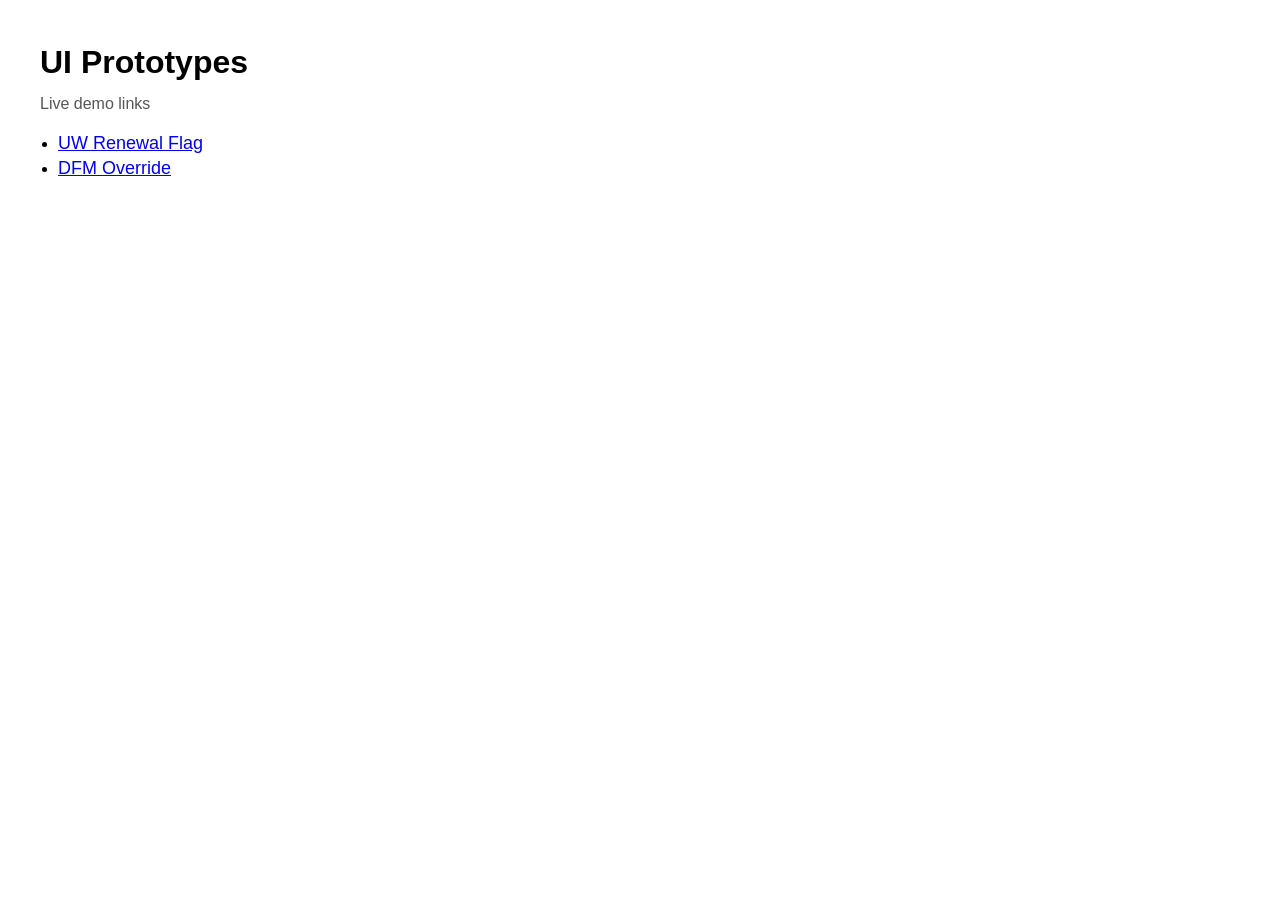
<file: index.html>
<!doctype html>
<html lang="en">
  <head>
    <meta charset="utf-8" />
    <meta name="viewport" content="width=device-width, initial-scale=1" />
    <title>UI Prototypes</title>
    <style>
      body { font-family: Arial, sans-serif; margin: 40px; line-height: 1.4; }
      h1 { margin-bottom: 8px; }
      .subtitle { color: #555; margin-top: 0; }
      ul { padding-left: 18px; }
      a { font-size: 18px; }
    </style>
  </head>
  <body>
    <h1>UI Prototypes</h1>
    <p class="subtitle">Live demo links</p>

    <ul>
      <li><a href="./UWRenewalFlag/">UW Renewal Flag</a></li>
      <li><a href="./DFMOverride/">DFM Override</a></li>
    </ul>
  </body>
</html>
</file>
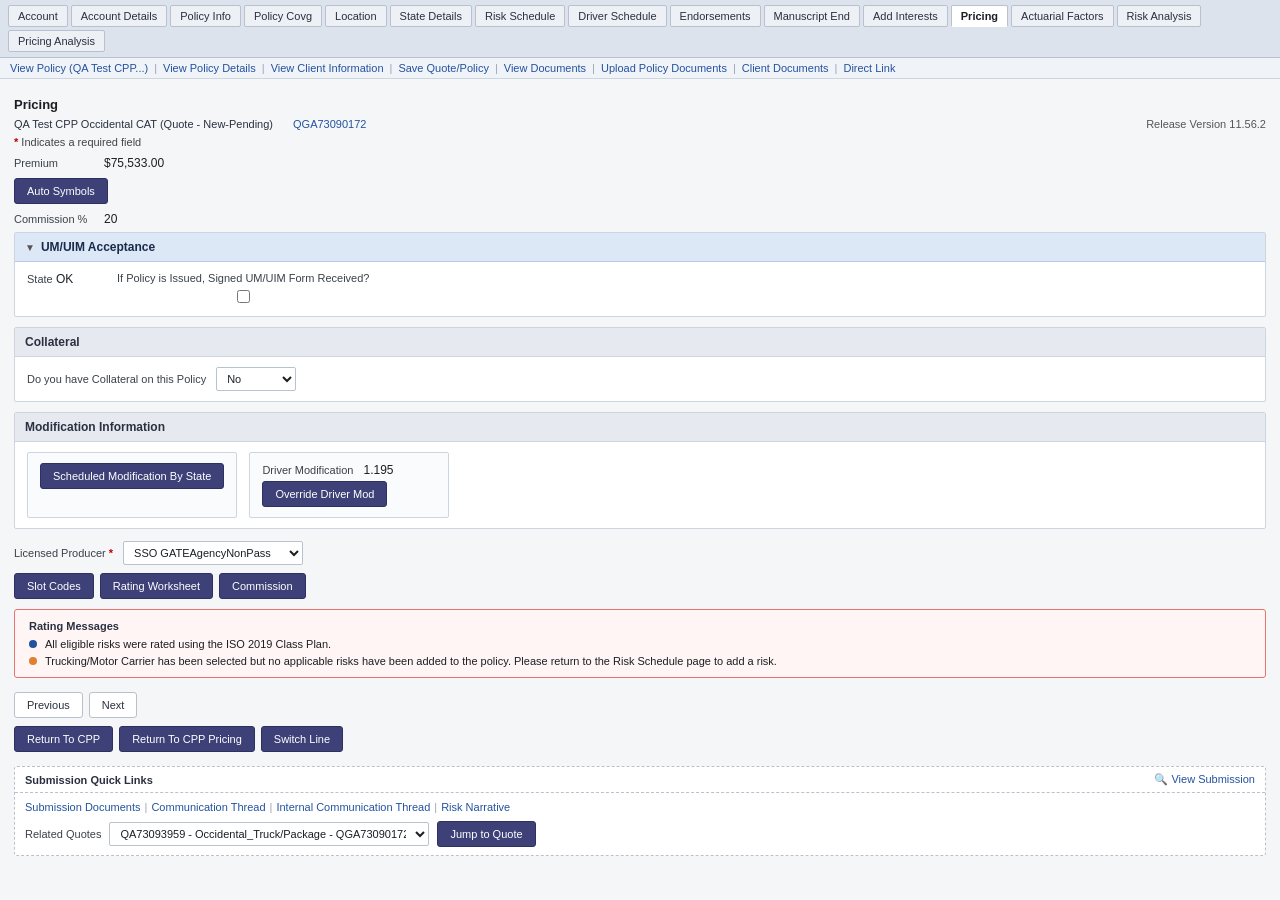
<file: CPPPricing/index.html>
<!DOCTYPE html>
<html lang="en">
<head>
  <meta charset="UTF-8">
  <meta name="viewport" content="width=device-width, initial-scale=1.0">
  <link rel="stylesheet" href="styles.css">
  <title>CPP Pricing</title>
</head>
<body>

  <!-- Tab Bar -->
  <div class="tab-bar">
    <button>Account</button>
    <button>Account Details</button>
    <button>Policy Info</button>
    <button>Policy Covg</button>
    <button>Location</button>
    <button>State Details</button>
    <button>Risk Schedule</button>
    <button>Driver Schedule</button>
    <button>Endorsements</button>
    <button>Manuscript End</button>
    <button>Add Interests</button>
    <button class="selected">Pricing</button>
    <button>Actuarial Factors</button>
    <button>Risk Analysis</button>
    <button>Pricing Analysis</button>
  </div>

  <!-- Secondary Nav -->
  <div class="secondary-nav">
    <a href="#">View Policy (QA Test CPP...)</a>
    <span class="sep">|</span>
    <a href="#">View Policy Details</a>
    <span class="sep">|</span>
    <a href="#">View Client Information</a>
    <span class="sep">|</span>
    <a href="#">Save Quote/Policy</a>
    <span class="sep">|</span>
    <a href="#">View Documents</a>
    <span class="sep">|</span>
    <a href="#">Upload Policy Documents</a>
    <span class="sep">|</span>
    <a href="#">Client Documents</a>
    <span class="sep">|</span>
    <a href="#">Direct Link</a>
  </div>

  <!-- Main Content -->
  <div class="main-content">

    <h1 class="page-title">Pricing</h1>

    <!-- Policy info row -->
    <div class="policy-info-row">
      <span class="policy-name">QA Test CPP Occidental CAT (Quote - New-Pending)</span>
      <span class="policy-id">QGA73090172</span>
      <span class="policy-version">Release Version 11.56.2</span>
    </div>

    <p class="req-note"><span class="req-asterisk">*</span> Indicates a required field</p>

    <!-- Premium -->
    <div class="field-row">
      <label class="field-label">Premium</label>
      <span class="field-value-text">$75,533.00</span>
    </div>

    <div class="btn-row">
      <button class="btn-primary">Auto Symbols</button>
    </div>

    <!-- Commission % -->
    <div class="field-row">
      <label class="field-label">Commission %</label>
      <span class="field-value-text">20</span>
    </div>

    <!-- UM/UIM Acceptance Section -->
    <div class="section">
      <div class="section-header section-header-blue" id="umHeader">
        <span class="collapse-toggle" id="umToggle">&#9660;</span>
        UM/UIM Acceptance
      </div>
      <div class="section-body" id="umBody">
        <div class="um-row">
          <div class="um-col-left">
            <label class="field-label">State</label>
            <span class="field-value-text">OK</span>
          </div>
          <div class="um-col-right">
            <label class="field-label">If Policy is Issued, Signed UM/UIM Form Received?</label>
            <input type="checkbox" id="umFormReceived">
          </div>
        </div>
      </div>
    </div>

    <!-- Collateral Section -->
    <div class="section">
      <div class="section-header section-header-gray">
        Collateral
      </div>
      <div class="section-body">
        <div class="field-inline">
          <label class="field-label-inline" for="hasCollateral">Do you have Collateral on this Policy</label>
          <select id="hasCollateral" class="select-sm">
            <option value="no">No</option>
            <option value="yes">Yes</option>
          </select>
        </div>
      </div>
    </div>

    <!-- Modification Information Section -->
    <div class="section">
      <div class="section-header section-header-gray">
        Modification Information
      </div>
      <div class="section-body">
        <div class="mod-grid">
          <!-- Scheduled Mod box -->
          <div class="mod-box">
            <button class="btn-primary">Scheduled Modification By State</button>
          </div>
          <!-- Driver Mod box -->
          <div class="mod-box">
            <div class="field-row tight">
              <label class="field-label">Driver Modification</label>
              <span class="field-value-text">1.195</span>
            </div>
            <button class="btn-primary">Override Driver Mod</button>
          </div>
        </div>
      </div>
    </div>

    <!-- Licensed Producer -->
    <div class="field-row licensed-producer-row">
      <label class="field-label req-label" for="licensedProducer">Licensed Producer <span class="req-asterisk">*</span></label>
      <select id="licensedProducer" class="select-md">
        <option>SSO GATEAgencyNonPass</option>
      </select>
    </div>

    <!-- Action Buttons row -->
    <div class="btn-row">
      <button class="btn-primary">Slot Codes</button>
      <button class="btn-primary">Rating Worksheet</button>
      <button class="btn-primary">Commission</button>
    </div>

    <!-- Rating Messages -->
    <div class="rating-messages" id="ratingMessages">
      <div class="rating-messages-title">Rating Messages</div>
      <ul class="rating-list">
        <li class="msg-blue">All eligible risks were rated using the ISO 2019 Class Plan.</li>
        <li class="msg-orange">Trucking/Motor Carrier has been selected but no applicable risks have been added to the policy. Please return to the Risk Schedule page to add a risk.</li>
      </ul>
    </div>

    <!-- Previous / Next -->
    <div class="btn-row nav-btn-row">
      <button class="btn-secondary">Previous</button>
      <button class="btn-secondary">Next</button>
    </div>

    <!-- Return / Switch buttons -->
    <div class="btn-row">
      <button class="btn-primary">Return To CPP</button>
      <button class="btn-primary">Return To CPP Pricing</button>
      <button class="btn-primary">Switch Line</button>
    </div>

    <!-- Submission Quick Links -->
    <div class="submission-links-section">
      <div class="submission-links-header">
        <span class="submission-links-title">Submission Quick Links</span>
        <a href="#" class="view-submission-link">&#128269; View Submission</a>
      </div>
      <div class="submission-links-body">
        <div class="quick-links-row">
          <a href="#">Submission Documents</a>
          <span class="sep">|</span>
          <a href="#">Communication Thread</a>
          <span class="sep">|</span>
          <a href="#">Internal Communication Thread</a>
          <span class="sep">|</span>
          <a href="#">Risk Narrative</a>
        </div>
        <div class="related-quotes-row">
          <label class="field-label-inline" for="relatedQuotes">Related Quotes</label>
          <select id="relatedQuotes" class="select-lg">
            <option>QA73093959 - Occidental_Truck/Package - QGA73090172</option>
          </select>
          <button class="btn-primary">Jump to Quote</button>
        </div>
      </div>
    </div>

  </div><!-- end main-content -->

  <script src="app.js"></script>
</body>
</html>
</file>
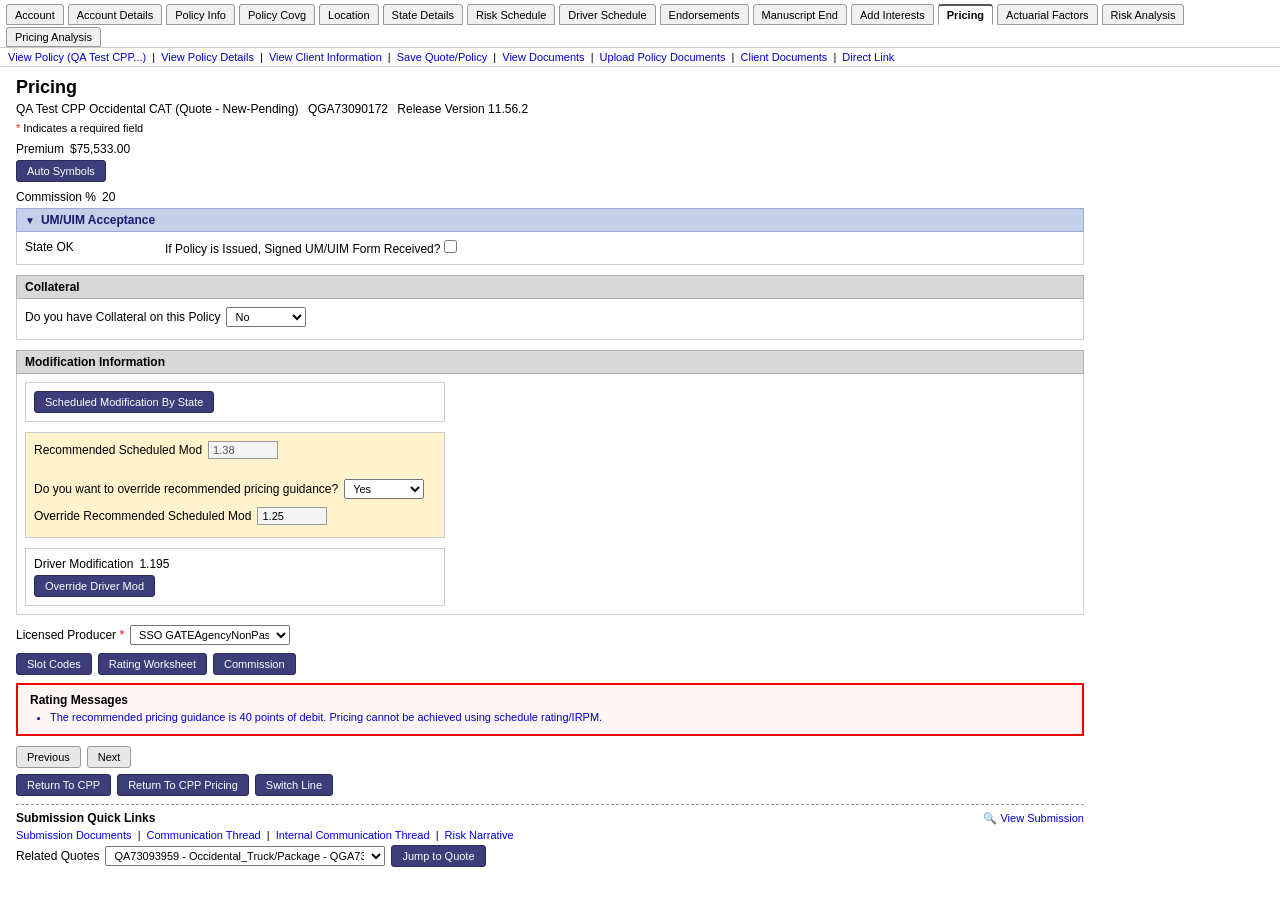
<file: DFMOverride/index.html>
<!DOCTYPE html>
<html lang="en">
<head>
  <meta charset="UTF-8">
  <meta name="viewport" content="width=device-width, initial-scale=1.0">
  <link rel="stylesheet" href="styles.css">
  <title>CPP Pricing</title>
</head>
<body>

  <!-- Tab Bar -->
  <div class="tab-bar">
    <button>Account</button>
    <button>Account Details</button>
    <button>Policy Info</button>
    <button>Policy Covg</button>
    <button>Location</button>
    <button>State Details</button>
    <button>Risk Schedule</button>
    <button>Driver Schedule</button>
    <button>Endorsements</button>
    <button>Manuscript End</button>
    <button>Add Interests</button>
    <button class="selected">Pricing</button>
    <button>Actuarial Factors</button>
    <button>Risk Analysis</button>
    <button>Pricing Analysis</button>
  </div>

  <!-- Secondary Nav -->
  <div class="secondary-nav">
    <a href="#">View Policy (QA Test CPP...)</a>
    <span class="sep">|</span>
    <a href="#">View Policy Details</a>
    <span class="sep">|</span>
    <a href="#">View Client Information</a>
    <span class="sep">|</span>
    <a href="#">Save Quote/Policy</a>
    <span class="sep">|</span>
    <a href="#">View Documents</a>
    <span class="sep">|</span>
    <a href="#">Upload Policy Documents</a>
    <span class="sep">|</span>
    <a href="#">Client Documents</a>
    <span class="sep">|</span>
    <a href="#">Direct Link</a>
  </div>

  <!-- Main Content -->
  <div class="main-content">

    <h1 class="page-title">Pricing</h1>

    <!-- Policy info row -->
    <div class="policy-info-row">
      <span class="policy-name">QA Test CPP Occidental CAT (Quote - New-Pending)</span>
      <span class="policy-id">QGA73090172</span>
      <span class="policy-version">Release Version 11.56.2</span>
    </div>

    <p class="req-note"><span class="req-asterisk">*</span> Indicates a required field</p>

    <!-- Premium -->
    <div class="field-row">
      <label class="field-label">Premium</label>
      <span class="field-value-text">$75,533.00</span>
    </div>

    <div class="btn-row">
      <button class="btn-primary">Auto Symbols</button>
    </div>

    <!-- Commission % -->
    <div class="field-row">
      <label class="field-label">Commission %</label>
      <span class="field-value-text">20</span>
    </div>

    <!-- UM/UIM Acceptance Section -->
    <div class="section">
      <div class="section-header section-header-blue" id="umHeader">
        <span class="collapse-toggle" id="umToggle">&#9660;</span>
        UM/UIM Acceptance
      </div>
      <div class="section-body" id="umBody">
        <div class="um-row">
          <div class="um-col-left">
            <label class="field-label">State</label>
            <span class="field-value-text">OK</span>
          </div>
          <div class="um-col-right">
            <label class="field-label">If Policy is Issued, Signed UM/UIM Form Received?</label>
            <input type="checkbox" id="umFormReceived">
          </div>
        </div>
      </div>
    </div>

    <!-- Collateral Section -->
    <div class="section">
      <div class="section-header section-header-gray">
        Collateral
      </div>
      <div class="section-body">
        <div class="field-inline">
          <label class="field-label-inline" for="hasCollateral">Do you have Collateral on this Policy</label>
          <select id="hasCollateral" class="select-sm">
            <option value="no">No</option>
            <option value="yes">Yes</option>
          </select>
        </div>
      </div>
    </div>

    <!-- Modification Information Section -->
    <div class="section">
      <div class="section-header section-header-gray">
        Modification Information
      </div>
      <div class="section-body">
        <div class="mod-stack">

          <!-- Scheduled Mod box -->
          <div class="mod-box">
            <button class="btn-primary">Scheduled Modification By State</button>
          </div>

          <!-- Recommended Scheduled Mod / Pricing Guidance box -->
          <div class="mod-box" style="background:#FFF3CD;">
            <div class="field-row tight">
              <div class="pricing-guidance-top">
                <div class="field-inline">
                  <label class="field-label">Recommended Scheduled Mod</label>
                  <input type="number" class="input-float" id="recommendedSchedMod" value="1.38" step="0.001" readonly>
                </div>
                <div class="field-inline">
                  <label class="field-label" for="overridePricingGuidance">Do you want to override recommended pricing guidance?</label>
                  <select id="overridePricingGuidance" class="select-sm">
                    <option value="Yes" selected>Yes</option>
                    <option value="No">No</option>
                  </select>
                </div>
              </div>
            </div>
            <div class="field-row tight" id="overrideSchedModRow">
              <label class="field-label" for="overrideSchedMod">Override Recommended Scheduled Mod</label>
              <input type="number" class="input-float" id="overrideSchedMod" value="1.25" step="0.001" min="0">
            </div>
          </div>

          <!-- Driver Mod box -->
          <div class="mod-box">
            <div class="field-row tight">
              <label class="field-label">Driver Modification</label>
              <span class="field-value-text">1.195</span>
            </div>
            <button class="btn-primary">Override Driver Mod</button>
          </div>

        </div>
      </div>
    </div>

    <!-- Licensed Producer -->
    <div class="field-row licensed-producer-row">
      <label class="field-label req-label" for="licensedProducer">Licensed Producer <span class="req-asterisk">*</span></label>
      <select id="licensedProducer" class="select-md">
        <option>SSO GATEAgencyNonPass</option>
      </select>
    </div>

    <!-- Action Buttons row -->
    <div class="btn-row">
      <button class="btn-primary">Slot Codes</button>
      <button class="btn-primary">Rating Worksheet</button>
      <button class="btn-primary">Commission</button>
    </div>

    <!-- Rating Messages -->
    <div class="rating-messages" id="ratingMessages">
      <div class="rating-messages-title">Rating Messages</div>
      <ul class="rating-list">
          <li class="msg-blue">The recommended pricing guidance is 40 points of debit. Pricing cannot be achieved using schedule rating/IRPM.</li>
      </ul>
    </div>

    <!-- Previous / Next -->
    <div class="btn-row nav-btn-row">
      <button class="btn-secondary">Previous</button>
      <button class="btn-secondary">Next</button>
    </div>

    <!-- Return / Switch buttons -->
    <div class="btn-row">
      <button class="btn-primary">Return To CPP</button>
      <button class="btn-primary">Return To CPP Pricing</button>
      <button class="btn-primary">Switch Line</button>
    </div>

    <!-- Submission Quick Links -->
    <div class="submission-links-section">
      <div class="submission-links-header">
        <span class="submission-links-title">Submission Quick Links</span>
        <a href="#" class="view-submission-link">&#128269; View Submission</a>
      </div>
      <div class="submission-links-body">
        <div class="quick-links-row">
          <a href="#">Submission Documents</a>
          <span class="sep">|</span>
          <a href="#">Communication Thread</a>
          <span class="sep">|</span>
          <a href="#">Internal Communication Thread</a>
          <span class="sep">|</span>
          <a href="#">Risk Narrative</a>
        </div>
        <div class="related-quotes-row">
          <label class="field-label-inline" for="relatedQuotes">Related Quotes</label>
          <select id="relatedQuotes" class="select-lg">
            <option>QA73093959 - Occidental_Truck/Package - QGA73090172</option>
          </select>
          <button class="btn-primary">Jump to Quote</button>
        </div>
      </div>
    </div>

  </div><!-- end main-content -->

  <script src="app.js"></script>
</body>
</html>
</file>
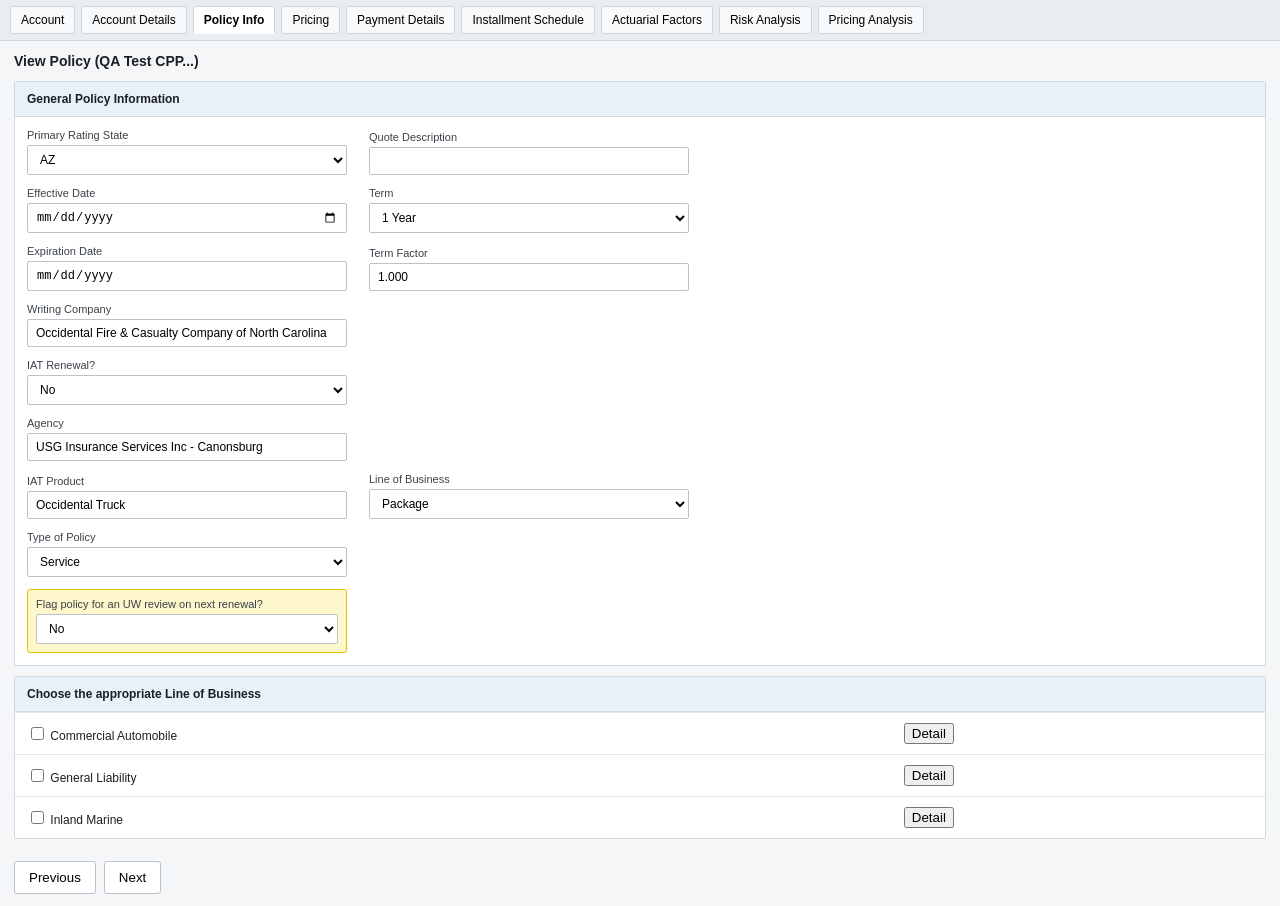
<file: UWRenewalFlag/index.html>
<!DOCTYPE html>
<html lang="en">
<head>
    <meta charset="UTF-8">
    <meta name="viewport" content="width=device-width, initial-scale=1.0">
    <link rel="stylesheet" href="styles.css">
    <title>UI Prototype</title>
</head>
<body>
    <div class="tab-bar">
        <button>Account</button>
        <button>Account Details</button>
        <button class="selected">Policy Info</button>
        <button>Pricing</button>
        <button>Payment Details</button>
        <button>Installment Schedule</button>
        <button>Actuarial Factors</button>
        <button>Risk Analysis</button>
        <button>Pricing Analysis</button>
    </div>
    <h1>View Policy (QA Test CPP...)</h1>
    <div class="card">
        <h2>General Policy Information</h2>
        <form>
            <div class="two-column">
                <div>
                    <label for="primaryRatingState">Primary Rating State</label>
                     <select id="primaryRatingState">
                        <option value="AZ">AZ</option>
                        <option value="CA">CA</option>
                    </select>
                </div>
                <div>
                    <label for="quoteDescription">Quote Description</label>
                    <input type="text" id="quoteDescription">
                </div>
                <div>
                    <label for="effectiveDate">Effective Date</label>
                    <input type="date" id="effectiveDate">
                </div>
                <div>
                    <label for="term">Term</label>
                     <select id="term">
                        <option value="1Yr">1 Year</option>
                        <option value="custom">Custom</option>
                    </select>
                </div>
                <div>
                    <label for="expirationDate">Expiration Date</label>
                    <input type="date" id="expirationDate" readonly>
                </div>
                <div>
                      <label for="termFactor">Term Factor</label>
                      <input type="text" id="termFactor" value="1.000" readonly>    
                </div>
                <div>
                    <label for="writingCompany">Writing Company</label>
                    <input type="text" id="writingCompany" value="Occidental Fire & Casualty Company of North Carolina" readonly>
                </div>
                <div class="spacer"></div>
                <!-- IAT Renewal on its own row (left), right column blank -->
                <div>
                    <label for="iatRenewal">IAT Renewal?</label>
                    <select id="iatRenewal">
                        <option value="no">No</option>
                        <option value="yes">Yes</option>
                    </select>
                </div>
                <div class="spacer"></div>
                <!-- Agency on its own row (left), right column blank -->
                <div>
                    <label for="Agency">Agency</label>
                    <input type="text" id="Agency" value="USG Insurance Services Inc - Canonsburg" readonly>
                </div>
                <div class="spacer"></div>
                
                <div>
                    <label for="iatproduct">IAT Product</label>
                    <input type="text" id="iatproduct" value="Occidental Truck" readonly>
                </div>
                <div>
                    <label for="LineofBusiness">Line of Business</label>
                     <select id="LineofBusiness">
                        <option value="Package" selected>Package</option>
                    </select>
                </div>
                <div>
                    <label for="TypeofPolicy">Type of Policy</label>
                     <select id="TypeofPolicy">
                        <option value="Service" selected>Service</option>
                    </select>
                </div>
                <div class="spacer"></div>
               <div id="uwReviewRow">
                  <label for="uwReviewFlag">Flag policy for an UW review on next renewal?</label>
                  <select id="uwReviewFlag">
                    <option value="no" selected>No</option>
                    <option value="yes">Yes</option>
                  </select>
                </div>
                <div id="reasonRow" style="display: none;">
                    <label for="Reason">
                          Reason <span id="reasonAsterisk" class="req-asterisk" style="display:none">*</span>
                    </label>
                    <select id="reason">
                        <option value="">Select...</option>
                        <option value="Pricing">Pricing</option>
                        <option value="Operations">Operations</option>
                        <option value="CAB">CAB</option>
                        <option value="Drivers">Drivers</option>
                        <option value="Claims">Claims</option>
                        <option value="Mileage">Mileage</option>
                        <option value="Endorsements">Endorsements</option>
                        <option value="AgencyManagement">Agency Management</option>
                        <option value="PaymentIssues">Payment Issues</option>
                        <option value="BrokerofRecordChange">Broker of Record Change</option>
                        <option value="Other">Other</option>
                    </select>
                </div>
                <div id="pleaseSpecifyRow" style="display: none;">
                  <label for="pleaseSpecify">
                    Please specify <span id="pleaseSpecifyAsterisk" class="req-asterisk" style="display:none">*</span>
                  </label>
                  <input type="text" id="pleaseSpecify" name="pleaseSpecify" />
                </div>
            </div>
        </form>
    </div>
    <div class="card">
        <h2>Choose the appropriate Line of Business</h2>
        <table>
            <tr>
                <td><input type="checkbox"> Commercial Automobile</td>
                <td><button>Detail</button></td>
            </tr>
            <tr>
                <td><input type="checkbox"> General Liability</td>
                <td><button>Detail</button></td>
            </tr>
            <tr>
                <td><input type="checkbox"> Inland Marine</td>
                <td><button>Detail</button></td>
            </tr>
        </table>
    </div>
    <div class="footer">
        <button>Previous</button>
        <button>Next</button>
    </div>
    <script src="app.js"></script>
</body>
</html>
</file>
<file: CPPPricing/styles.css>
/* ============================================================
   Base / Reset
   ============================================================ */
*, *::before, *::after {
  box-sizing: border-box;
}

body {
  font-family: Arial, Helvetica, sans-serif;
  margin: 0;
  background: #f4f6f8;
  color: #1b1f24;
  font-size: 12px;
}

/* ============================================================
   Tab Bar
   ============================================================ */
.tab-bar {
  display: flex;
  flex-wrap: wrap;
  gap: 3px;
  padding: 5px 8px;
  background: #dde3ec;
  border-bottom: 1px solid #b8c2cf;
}

.tab-bar button {
  border: 1px solid #b8c2cf;
  background: #edf0f5;
  padding: 4px 9px;
  border-radius: 2px;
  font-size: 11px;
  cursor: pointer;
  color: #2a3040;
  white-space: nowrap;
}

.tab-bar button:hover {
  background: #fff;
}

.tab-bar button.selected {
  background: #fff;
  border-bottom-color: #fff;
  font-weight: 700;
  color: #1b1f24;
}

/* ============================================================
   Secondary Nav
   ============================================================ */
.secondary-nav {
  background: #f0f3f7;
  border-bottom: 1px solid #cdd5de;
  padding: 4px 10px;
  font-size: 11px;
  display: flex;
  flex-wrap: wrap;
  align-items: center;
  gap: 4px;
}

.secondary-nav a {
  color: #2352a0;
  text-decoration: none;
}

.secondary-nav a:hover {
  text-decoration: underline;
}

.secondary-nav .sep {
  color: #9aa5b4;
  padding: 0 2px;
}

/* ============================================================
   Main Content
   ============================================================ */
.main-content {
  padding: 10px 14px 24px;
}

/* ============================================================
   Page Title
   ============================================================ */
.page-title {
  font-size: 13px;
  font-weight: 700;
  margin: 8px 0 6px;
}

/* ============================================================
   Policy Info Row
   ============================================================ */
.policy-info-row {
  display: flex;
  align-items: center;
  gap: 20px;
  font-size: 11px;
  margin-bottom: 6px;
  color: #2a3040;
}

.policy-name {
  font-weight: 400;
}

.policy-id {
  color: #2352a0;
}

.policy-version {
  margin-left: auto;
  color: #555;
}

/* ============================================================
   Required Note
   ============================================================ */
.req-note {
  font-size: 11px;
  margin: 4px 0 8px;
  color: #444;
}

.req-asterisk {
  color: #c00000;
  font-weight: 700;
}

/* ============================================================
   Field rows
   ============================================================ */
.field-row {
  display: flex;
  align-items: center;
  gap: 10px;
  margin-bottom: 6px;
}

.field-row.tight {
  margin-bottom: 4px;
}

.field-label {
  font-size: 11px;
  color: #3a4149;
  white-space: nowrap;
  min-width: 80px;
}

.req-label {
  min-width: unset;
}

.field-value-text {
  font-size: 12px;
  color: #1b1f24;
}

/* ============================================================
   Buttons
   ============================================================ */
.btn-row {
  display: flex;
  flex-wrap: wrap;
  gap: 6px;
  margin: 8px 0;
}

.nav-btn-row {
  margin-top: 14px;
  margin-bottom: 6px;
}

.btn-primary {
  background: #3d4178;
  color: #fff;
  border: 1px solid #2e3160;
  padding: 6px 12px;
  border-radius: 3px;
  font-size: 11px;
  cursor: pointer;
  white-space: nowrap;
}

.btn-primary:hover {
  background: #4e529a;
}

.btn-secondary {
  background: #fff;
  color: #2a3040;
  border: 1px solid #b8c2cf;
  padding: 6px 12px;
  border-radius: 3px;
  font-size: 11px;
  cursor: pointer;
}

.btn-secondary:hover {
  background: #edf0f5;
}

/* ============================================================
   Select inputs
   ============================================================ */
select {
  border: 1px solid #b9c3cd;
  border-radius: 2px;
  background: #fff;
  padding: 4px 6px;
  font-size: 11px;
  color: #1b1f24;
  cursor: pointer;
}

.select-sm  { width: 80px; }
.select-md  { width: 180px; }
.select-lg  { width: 320px; }

/* ============================================================
   Sections
   ============================================================ */
.section {
  border: 1px solid #cdd5de;
  border-radius: 2px;
  margin-bottom: 10px;
  background: #fff;
}

.section-header {
  display: flex;
  align-items: center;
  gap: 6px;
  padding: 7px 10px;
  font-size: 12px;
  font-weight: 600;
  cursor: pointer;
  user-select: none;
}

.section-header-blue {
  background: #dde8f7;
  border-bottom: 1px solid #b8caec;
  color: #1a2a4a;
}

.section-header-gray {
  background: #e6eaf0;
  border-bottom: 1px solid #cdd5de;
  color: #2a3040;
  cursor: default;
}

.collapse-toggle {
  font-size: 10px;
  color: #555;
  transition: transform 0.2s;
  display: inline-block;
}

.collapse-toggle.collapsed {
  transform: rotate(-90deg);
}

.section-body {
  padding: 10px 12px;
}

/* ============================================================
   UM/UIM Section body
   ============================================================ */
.um-row {
  display: flex;
  align-items: flex-start;
  gap: 30px;
}

.um-col-left {
  min-width: 60px;
}

.um-col-right {
  display: flex;
  flex-direction: column;
  gap: 4px;
}

.um-col-right input[type="checkbox"] {
  width: auto;
  margin-top: 2px;
}

/* ============================================================
   Collateral Section
   ============================================================ */
.field-inline {
  display: flex;
  align-items: center;
  gap: 10px;
}

.field-label-inline {
  font-size: 11px;
  color: #3a4149;
  white-space: nowrap;
}

/* ============================================================
   Modification Information
   ============================================================ */
.mod-grid {
  display: flex;
  gap: 12px;
  flex-wrap: wrap;
}

.mod-box {
  border: 1px solid #cdd5de;
  padding: 10px 12px;
  border-radius: 2px;
  background: #fafbfc;
  min-width: 200px;
}

/* ============================================================
   Licensed Producer row
   ============================================================ */
.licensed-producer-row {
  margin-top: 12px;
  margin-bottom: 4px;
}

/* ============================================================
   Rating Messages
   ============================================================ */
.rating-messages {
  border: 1px solid #e57373;
  background: #fff5f5;
  border-radius: 3px;
  padding: 10px 14px;
  margin: 10px 0;
}

.rating-messages-title {
  font-size: 11px;
  font-weight: 700;
  margin-bottom: 6px;
  color: #2a3040;
}

.rating-list {
  list-style: none;
  margin: 0;
  padding: 0;
  display: flex;
  flex-direction: column;
  gap: 5px;
}

.rating-list li {
  font-size: 11px;
  display: flex;
  align-items: flex-start;
  gap: 8px;
  color: #1b1f24;
}

.rating-list li::before {
  content: '';
  display: inline-block;
  width: 8px;
  height: 8px;
  border-radius: 50%;
  flex-shrink: 0;
  margin-top: 2px;
}

.msg-blue::before  { background: #2352a0; }
.msg-orange::before { background: #e08030; }

/* ============================================================
   Submission Quick Links
   ============================================================ */
.submission-links-section {
  border: 1px dashed #b8c2cf;
  border-radius: 3px;
  margin-top: 14px;
  background: #fff;
}

.submission-links-header {
  display: flex;
  align-items: center;
  justify-content: space-between;
  padding: 6px 10px;
  border-bottom: 1px dashed #b8c2cf;
}

.submission-links-title {
  font-size: 11px;
  font-weight: 600;
  color: #2a3040;
}

.view-submission-link {
  font-size: 11px;
  color: #2352a0;
  text-decoration: none;
}

.view-submission-link:hover {
  text-decoration: underline;
}

.submission-links-body {
  padding: 8px 10px;
  display: flex;
  flex-direction: column;
  gap: 8px;
}

.quick-links-row {
  display: flex;
  flex-wrap: wrap;
  align-items: center;
  gap: 4px;
  font-size: 11px;
}

.quick-links-row a {
  color: #2352a0;
  text-decoration: none;
}

.quick-links-row a:hover {
  text-decoration: underline;
}

.quick-links-row .sep {
  color: #9aa5b4;
}

.related-quotes-row {
  display: flex;
  align-items: center;
  gap: 8px;
}
</file>
<file: DFMOverride/styles.css>
/* ── Reset / Base ── */
*, *::before, *::after { box-sizing: border-box; margin: 0; padding: 0; }

body {
  font-family: Arial, Helvetica, sans-serif;
  font-size: 12px;
  color: #000;
  background: #fff;
}

a { color: #00f; text-decoration: none; }
a:hover { text-decoration: underline; }

/* ── Tab Bar ── */
.tab-bar {
  display: flex;
  flex-wrap: wrap;
  background: #fff;
  border-bottom: 1px solid #ccc;
  padding: 2px 4px 0;
}

.tab-bar button {
  font-size: 11px;
  padding: 3px 8px;
  margin: 2px 2px 0;
  border: 1px solid #999;
  background: #f0f0f0;
  cursor: pointer;
  border-radius: 3px 3px 0 0;
  color: #000;
}

.tab-bar button.selected {
  background: #fff;
  border-bottom-color: #fff;
  font-weight: bold;
  border-top: 2px solid #555;
}

/* ── Secondary Nav ── */
.secondary-nav {
  padding: 3px 8px;
  font-size: 11px;
  border-bottom: 1px solid #ccc;
  background: #fff;
}

.secondary-nav a { color: #00c; font-size: 11px; }
.sep { color: #000; margin: 0 3px; }

/* ── Main Content ── */
.main-content {
  padding: 10px 16px 24px;
  max-width: 1100px;
}

/* ── Page Title ── */
.page-title {
  font-size: 18px;
  font-weight: bold;
  margin-bottom: 4px;
}

/* ── Policy Info Row ── */
.policy-info-row {
  font-size: 12px;
  margin-bottom: 6px;
}
.policy-id  { margin-left: 6px; }
.policy-version { margin-left: 6px; }

/* ── Required Note ── */
.req-note { font-size: 11px; margin-bottom: 8px; }
.req-asterisk { color: red; }

/* ── Field Rows ── */
.field-row {
  display: flex;
  align-items: baseline;
  gap: 6px;
  margin-bottom: 4px;
}
.field-row.tight { margin-bottom: 4px; }

.field-label { font-size: 12px; font-weight: normal; }
.field-value-text { font-size: 12px; }


/* Inline label + control on same line */
.field-inline {
  display: flex;
  align-items: center;
  gap: 6px;
  margin-bottom: 4px;
}
.field-label-inline { font-size: 12px; }

/* ── Buttons ── */
.btn-row {
  display: flex;
  flex-wrap: wrap;
  gap: 6px;
  margin-bottom: 8px;
}

.btn-primary {
  background: #3d3d7a;
  color: #fff;
  border: 1px solid #2a2a5a;
  padding: 4px 10px;
  font-size: 11px;
  cursor: pointer;
  border-radius: 3px;
}
.btn-primary:hover { background: #2a2a5a; }

.btn-secondary {
  background: #e8e8e8;
  color: #000;
  border: 1px solid #999;
  padding: 4px 10px;
  font-size: 11px;
  cursor: pointer;
  border-radius: 3px;
}
.btn-secondary:hover { background: #d0d0d0; }

/* ── Selects ── */
.select-sm  { font-size: 11px; padding: 2px 4px; width: 80px; }
.select-md  { font-size: 11px; padding: 2px 4px; width: 160px; }
.select-lg  { font-size: 11px; padding: 2px 4px; width: 280px; }

/* ── Sections ── */
.section { margin-bottom: 10px; }

.section-header {
  padding: 4px 8px;
  font-size: 12px;
  font-weight: bold;
  cursor: pointer;
  user-select: none;
  display: flex;
  align-items: center;
  gap: 6px;
}

.section-header-blue {
  background: #c5cfe8;
  border: 1px solid #9aaad4;
  color: #1a1a6e;
}

.section-header-gray {
  background: #d8d8d8;
  border: 1px solid #b0b0b0;
  color: #000;
}

.section-body {
  border: 1px solid #d0d0d0;
  border-top: none;
  padding: 8px;
  background: #fff;
}

.collapse-toggle { font-size: 10px; }
.collapse-toggle.collapsed { transform: rotate(-90deg); display: inline-block; }

/* ── UM/UIM two-column layout ── */
.um-row { display: flex; gap: 40px; }
.um-col-left { min-width: 100px; }
.um-col-right { }

/* ── Modification Stack (vertical) ── */
.mod-stack {
  display: flex;
  flex-direction: column;
  gap: 10px;
}

.mod-box {
  border: 1px solid #ccc;
  padding: 8px;
  min-width: 200px;
  max-width: 420px;
  background: #fff;
}

.input-float {
  font-size: 11px;
  padding: 2px 4px;
  width: 70px;
  border: 1px solid #999;
  background: #f5f5f5;
}

.input-float[readonly] {
  color: #555;
  cursor: default;
}

/* ── Pricing guidance top row: 1.a and 1.b side by side ── */
.pricing-guidance-top {
  display: flex;
  flex-wrap: wrap;
  gap: 16px;
  align-items: center;
}

/* ── Licensed Producer row ── */
.licensed-producer-row {
  margin-bottom: 8px;
}

/* ── Rating Messages ── */
.rating-messages {
  border: 2px solid #e00;
  background: #fff5f5;
  padding: 8px 12px;
  margin-bottom: 10px;
}

.rating-messages-title {
  font-size: 12px;
  font-weight: bold;
  margin-bottom: 4px;
}

.rating-list {
  padding-left: 20px;
  margin: 0;
}

.rating-list li {
  font-size: 11px;
  margin-bottom: 3px;
}

.msg-blue   { color: #0000cc; }
.msg-orange { color: #cc5500; }

/* ── Nav button row spacing ── */
.nav-btn-row { margin-bottom: 6px; }

/* ── Submission Quick Links ── */
.submission-links-section {
  border-top: 1px dashed #999;
  padding-top: 6px;
  margin-top: 8px;
}

.submission-links-header {
  display: flex;
  justify-content: space-between;
  align-items: center;
  margin-bottom: 4px;
}

.submission-links-title { font-size: 12px; font-weight: bold; }

.view-submission-link { font-size: 11px; color: #00c; }

.quick-links-row {
  font-size: 11px;
  margin-bottom: 4px;
}

.related-quotes-row {
  display: flex;
  align-items: center;
  gap: 6px;
  font-size: 11px;
}
</file>
<file: UWRenewalFlag/styles.css>
body {
  font-family: Arial, Helvetica, sans-serif;
  margin: 0;
  background: #f4f6f8;
  color: #1b1f24;
}

.tab-bar {
  display: flex;
  gap: 6px;
  padding: 6px 10px;
  background: #e9edf2;
  border-bottom: 1px solid #cfd7df;
}

.tab-bar button {
  border: 1px solid #cfd7df;
  background: #f7f9fb;
  padding: 6px 10px;
  border-radius: 2px;
  font-size: 12px;
  cursor: default;
}

.tab-bar button.selected {
  background: #ffffff;
  border-bottom-color: #ffffff;
  font-weight: 600;
}

h1 {
  font-size: 14px;
  font-weight: 600;
  margin: 12px 14px;
}

.card {
  background: #fff;
  margin: 10px 14px;
  border: 1px solid #cfd7df;
  border-radius: 2px;
}

.card h2 {
  margin: 0;
  padding: 10px 12px;
  font-size: 12px;
  background: #e8f0fa;
  border-bottom: 1px solid #cfd7df;
}

form {
  padding: 12px;
}

.two-column {
  display: grid;
  grid-template-columns: 320px 320px;
  gap: 12px 22px;
  align-items: end;
}

label {
  display: block;
  font-size: 11px;
  margin-bottom: 4px;
  color: #3a4149;
}

input, select {
  width: 100%;
  box-sizing: border-box;
  padding: 6px 8px;
  border: 1px solid #b9c3cd;
  border-radius: 2px;
  background: #fff;
  font-size: 12px;
}

table {
  width: 100%;
  border-collapse: collapse;
}

table td {
  padding: 10px 12px;
  border-top: 1px solid #e2e7ee;
  font-size: 12px;
}

.footer {
  display: flex;
  gap: 8px;
  padding: 12px 14px;
}

.footer button {
  padding: 8px 14px;
  border: 1px solid #b9c3cd;
  background: #ffffff;
  border-radius: 3px;
}
/* Right-column empty cell to force left-only rows in the 2-col grid */
.spacer {
  /* empty on purpose */
}

/* Inline label + value/checkbox side by side within a grid cell */
.inline-field {
  display: flex;
  align-items: center;
  justify-content: space-between;
  gap: 8px;
}

.inline-field label {
  display: inline;
  margin-bottom: 0;
  flex: 1;
}

.field-value {
  font-size: 12px;
  font-weight: 600;
  white-space: nowrap;
}

/* Prevent checkboxes from stretching to full width */
input[type="checkbox"] {
  width: auto;
  flex-shrink: 0;
}

/* Required asterisk */
.req-asterisk {
  color: #c00000;
  font-weight: 700;
  margin-left: 4px;
}

/* Attention highlight */
.attention {
  background: #fff7cc;           /* soft yellow */
  border: 1px solid #e6c200;
  padding: 8px;
  border-radius: 3px;
}

/* Keep spacing consistent when we add padding/border */
.two-column > div.attention {
  box-sizing: border-box;
}
</file>
